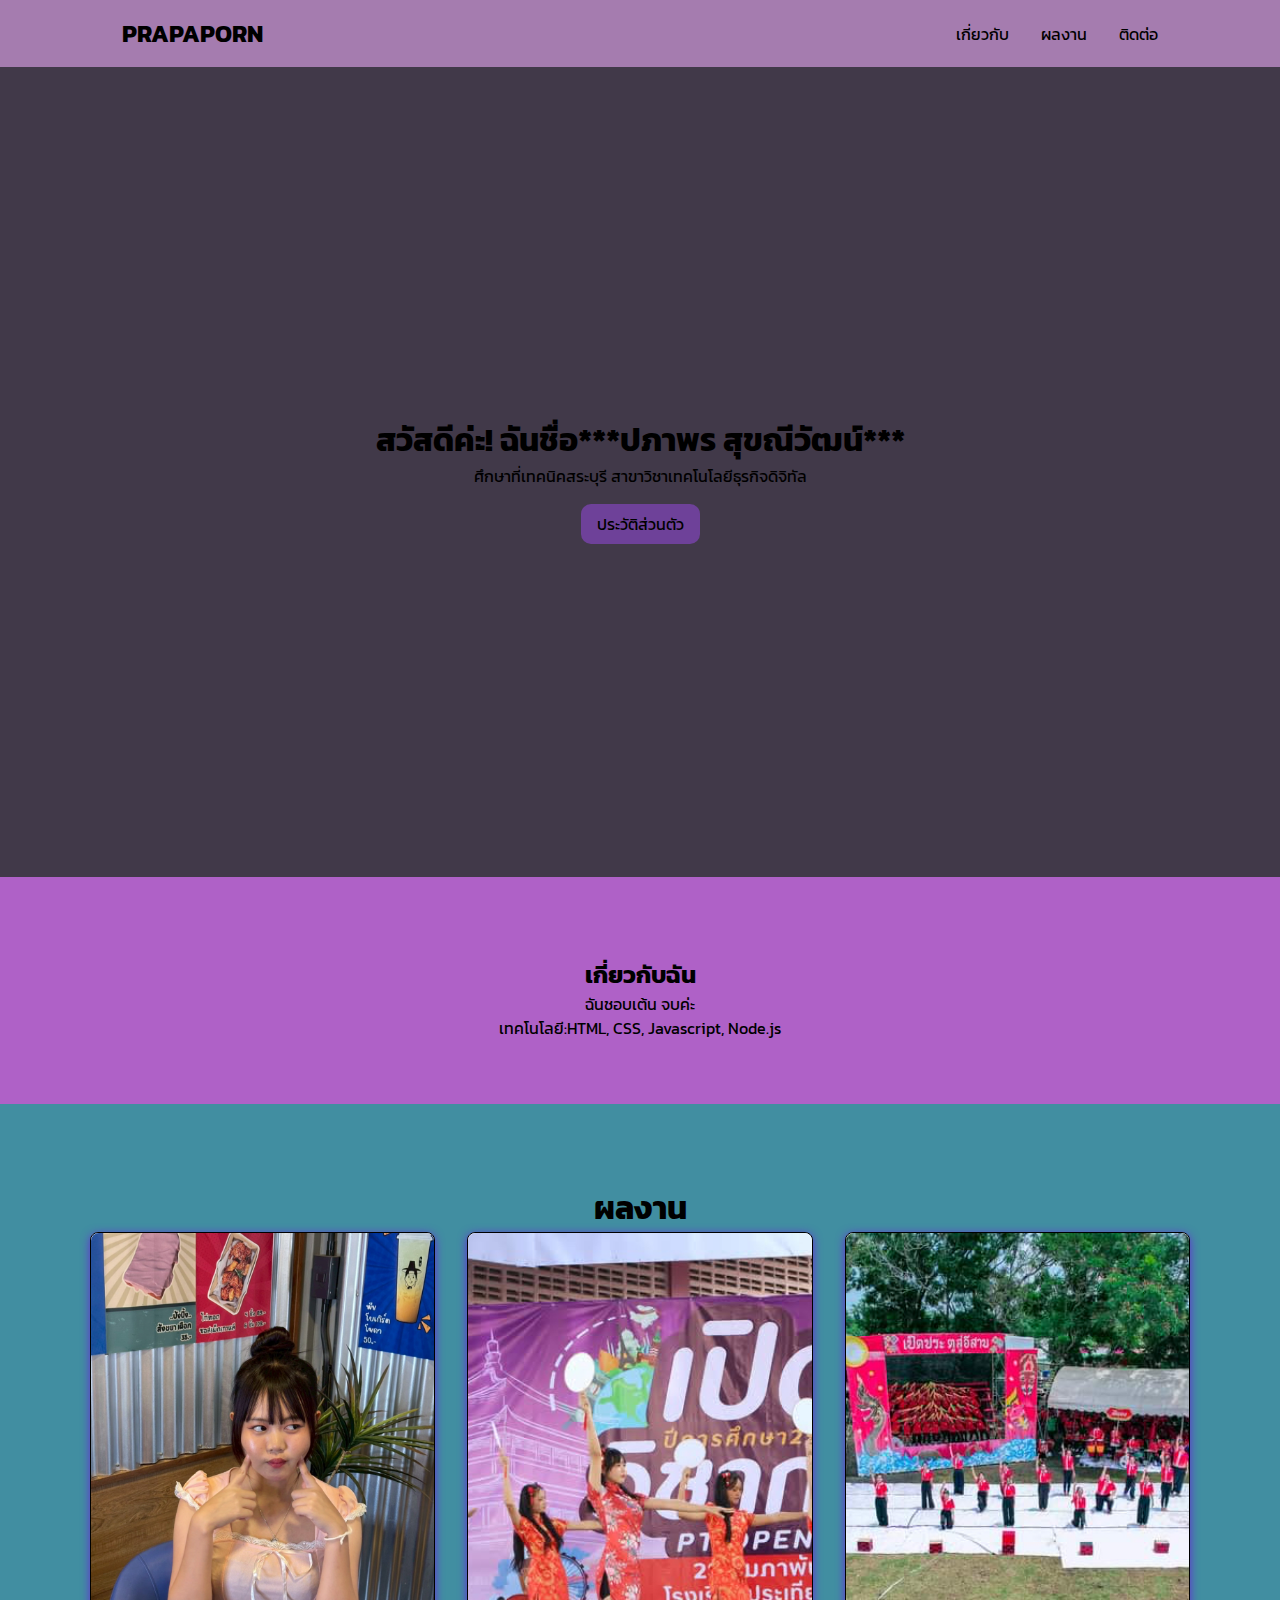
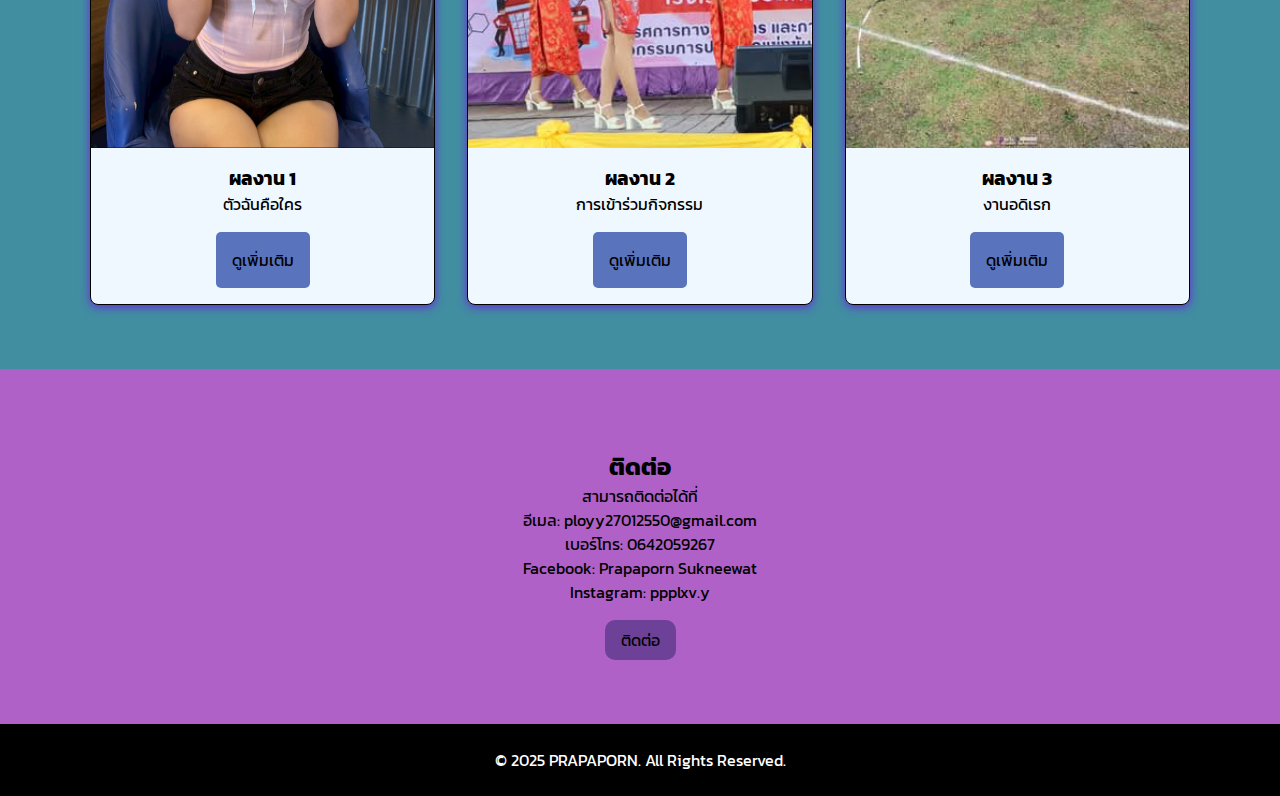
<file: index.html>
<!DOCTYPE html>
<html lang="en">
<head>
    <meta charset="UTF-8">
    <meta name="viewport" content="width=device-width, initial-scale=1.0">
    <link rel="stylesheet" href="styles.css">
    <link rel="stylesheet" href="proformance.css">
    <title>PROJECT PRAPAPORN</title>
    <link rel="preconnect" href="https://fonts.googleapis.com">
    <link rel="preconnect" href="https://fonts.gstatic.com" crossorigin>
    <link href="https://fonts.googleapis.com/css2?family=Kanit:ital,wght@0,100;0,200;0,300;0,400;0,500;0,600;0,700;0,800;0,900;1,100;1,200;1,300;1,400;1,500;1,600;1,700;1,800;1,900&display=swap" rel="stylesheet">
</head>
<body>

<!--ส่วนหัวของเว็บไซต์-->
    <header class="main-header">
        <nav class="navdar">
            <a href="#" class="logo">PRAPAPORN</a>
                <ul class="nav-links">
                    <li><a href="#about">เกี่ยวกับ</a></li>
                    <li><a href="#Projects">ผลงาน</a></li>
                    <li><a href="#contact">ติดต่อ</a></li>
                </ul>
        </nav>
    </header>

    <section data-aos="fade-up" id="hero" class="hero-secion">
        <div class="hero-content">
            <h1> สวัสดีค่ะ! ฉันชื่อ***ปภาพร สุขณีวัฒน์***</h1>
            <p>ศึกษาที่เทคนิคสระบุรี สาขาวิชาเทคโนโลยีธุรกิจดิจิทัล</p>
            <a href="performance1.html" class="btn">ประวัติส่วนตัว</a>
        </div>
    </section>
    
    <section id="about" class="about-section" data-aos="fade-down">
        <div class="about-content">
            <h2>เกี่ยวกับฉัน</h2>
            <p>ฉันชอบเต้น จบค่ะ</p>
            <p>เทคโนโลยี:HTML, CSS, Javascript, Node.js </p> 
        </div>
    </section>
    
    <section  data-aos="flip-left"id="Projects" class="Project-section">
        <h1>ผลงาน</h1>
        <div class="Project-ploy">
                <div class="Project-card">
                    <img src="photo/IMG_001.JPG"alt="">
                    <h3>ผลงาน 1</h3>
                    <p>ตัวฉันคือใคร</p>
                    <a href="performance1.html" class="btn-small">ดูเพิ่มเติม </a>
                </div> 
        
                <div class="Project-card">
                    <img src="photo/IMG_002.JPG"alt="">
                    <h3>ผลงาน 2</h3>
                    <p>การเข้าร่วมกิจกรรม</p>
                    <a href="performance2.html" class="btn-small">ดูเพิ่มเติม</a>
                </div> 
        
                <div class="Project-card">
                    <img src="photo/IMG_003.JPG"alt="">
                    <h3>ผลงาน 3</h3>
                    <p>งานอดิเรก</p>
                    <a href="performence3.html" class="btn-small">ดูเพิ่มเติม</a>
                </div>
        </div>     
    </section>
    
    <section id="contact" class="contact-section"  data-aos="flip-right">
        <h2>ติดต่อ</h2>
        <p>สามารถติดต่อได้ที่</p>
        <p>อีเมล: ployy27012550@gmail.com</p>
        <p>เบอร์โทร: 0642059267</p>
        <p>Facebook: Prapaporn Sukneewat</p>
        <p>Instagram: ppplxv.y</p>
        <a href="contact.html" class="btn">ติดต่อ</a>
    </section>  
    
    <footer class="main-footer">
        <p>&copy; 2025 PRAPAPORN. All Rights Reserved.</p>
    </footer>
    <script src="https://unpkg.com/aos@2.3.1/dist/aos.js"></script>
    <script>
        AOS.init();
      </script>
    
</body>
</html>
</file>
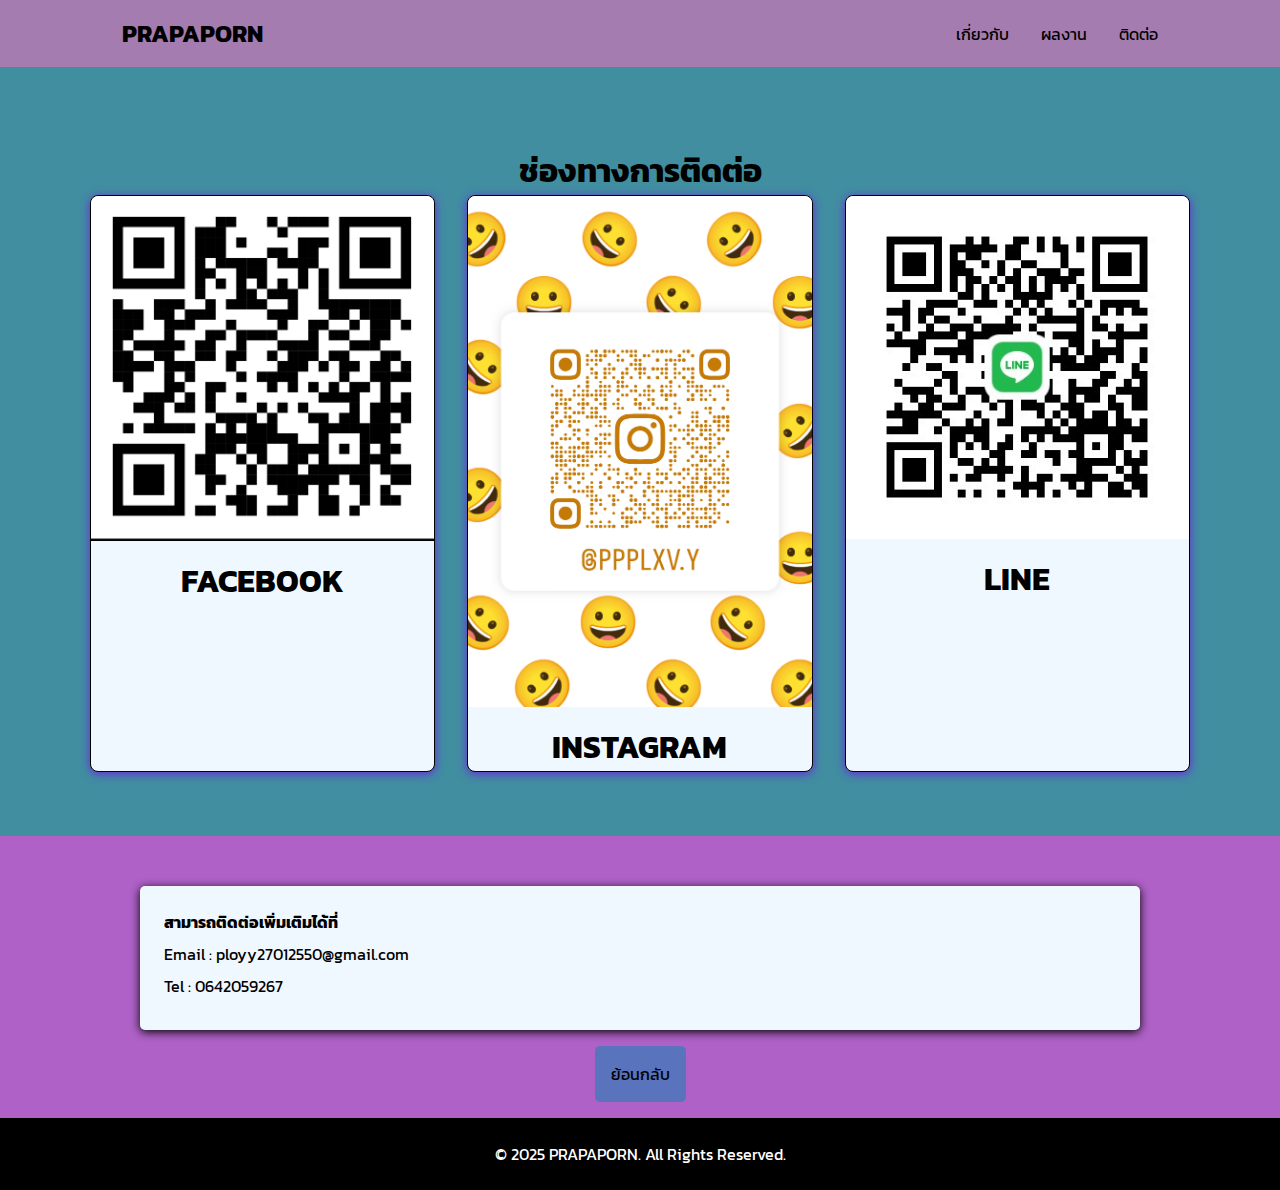
<file: contact.html>
<!DOCTYPE html>
<html lang="en">
<head>
    <meta charset="UTF-8">
    <meta name="viewport" content="width=device-width, initial-scale=1.0">
    <link rel="stylesheet" href="styles.css">
    <link rel="stylesheet" href="proformance.css">
    <title>Contact</title>
    <link rel="preconnect" href="https://fonts.googleapis.com">
    <link rel="preconnect" href="https://fonts.gstatic.com" crossorigin>
    <link href="https://fonts.googleapis.com/css2?family=Kanit:ital,wght@0,100;0,200;0,300;0,400;0,500;0,600;0,700;0,800;0,900;1,100;1,200;1,300;1,400;1,500;1,600;1,700;1,800;1,900&display=swap" rel="stylesheet">
</head>
<body>
    
    <!--ส่วนหัวของเว็บไซต์-->
    <header class="main-header">
        <nav class="navdar">
            <a href="index.html" class="logo">PRAPAPORN</a>
                <ul class="nav-links">
                    <li><a href="#about">เกี่ยวกับ</a></li>
                    <li><a href="#Projects">ผลงาน</a></li>
                    <li><a href="#contact">ติดต่อ</a></li>
                </ul>
        </nav>
    </header>
   
    <section  data-aos="flip-left"id="Projects" class="Project-section">
        <h1>ช่องทางการติดต่อ</h1>
        <div class="Project-ploy">
                <div class="Project-card">
                    <img src="photo/0041.jpg"alt="">
                    <h1>FACEBOOK</h1>
                </div> 
        
                <div class="Project-card">
                    <img src="photo/0042.png"alt="">
                    <h1>INSTAGRAM</h1>
                </div> 
        
                <div class="Project-card">
                    <img src="photo/0043.jpg"alt="">
                    <h1>LINE</h1>
                </div>
        </div>     
    </section>

    <section class="work-meta">
        <p><strong>สามารถติดต่อเพิ่มเติมได้ที่</strong></p>
        <p>Email : ployy27012550@gmail.com</p>
        <p>Tel : 0642059267</p>
    </section>
   
    <div class="work-back">
        <a href="index.html#projects" class="btn-small"> ย้อนกลับ</a>
    </div>
    
    <footer class="main-footer">
        <p>&copy; 2025 PRAPAPORN. All Rights Reserved.</p>
    </footer>
    <script src="https://unpkg.com/aos@2.3.1/dist/aos.js"></script>
    <script>
        AOS.init();
      </script>
    
</body>
</html>
</file>
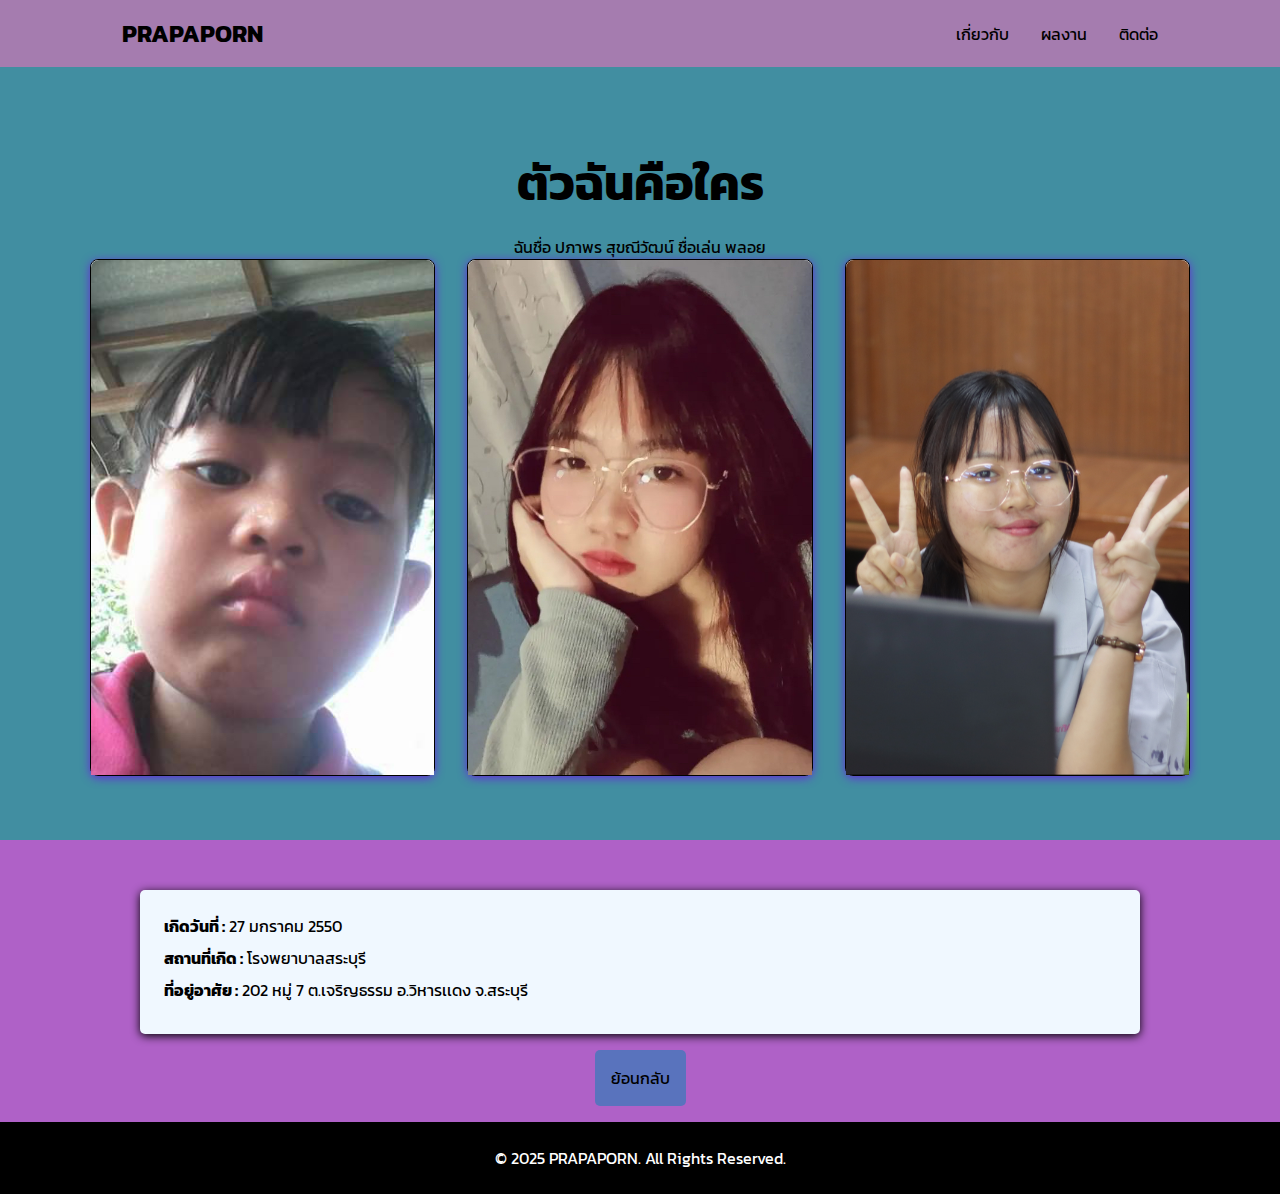
<file: performance1.html>
<!DOCTYPE html>
<html lang="en">
<head>
    <meta charset="UTF-8">
    <meta name="viewport" content="width=device-width, initial-scale=1.0">
    <link rel="stylesheet" href="styles.css">
    <link rel="stylesheet" href="proformance.css">
    <title>PERFORMANCE 1</title>
    <link rel="preconnect" href="https://fonts.googleapis.com">
    <link rel="preconnect" href="https://fonts.gstatic.com" crossorigin>
    <link href="https://fonts.googleapis.com/css2?family=Kanit:ital,wght@0,100;0,200;0,300;0,400;0,500;0,600;0,700;0,800;0,900;1,100;1,200;1,300;1,400;1,500;1,600;1,700;1,800;1,900&display=swap" rel="stylesheet">
</head>
<body>

<!--ส่วนหัวของเว็บไซต์-->
<header class="main-header">
    <nav class="navdar">
        <a href="index.html" class="logo">PRAPAPORN</a>
            <ul class="nav-links">
                <li><a href="performance1.html">เกี่ยวกับ</a></li>
                <li><a href="#">ผลงาน</a></li>
                <li><a href="contact.html">ติดต่อ</a></li>
            </ul>
    </nav>
</header>

  <!--ส่วนหัวของเว็บไซต์-->
    <main class="Project-section">
        <h1 class="work-title">ตัวฉันคือใคร</h1>
         <p class="men">ฉันชื่อ ปภาพร สุขณีวัฒน์ ชื่อเล่น พลอย</p>
         <div class="Project-ploy" class="work-gallery">
            <div class="Project-card">
                <img src="photo/IMG_0011.jpeg" alt="">
            </div> 

            <div class="Project-card">
                <img src="photo/IMG_0012.jpeg" alt="">
            </div>

            <div class="Project-card">
                <img src="photo/IMG_0013.jpeg" alt="">
            </div>
          
         </div>
  </main>

    <section class="work-meta"> 
        <p><strong>เกิดวันที่ :</strong> 27 มกราคม 2550</p>
        <p><strong>สถานที่เกิด :</strong> โรงพยาบาลสระบุรี</p>
        <p><strong>ที่อยู่อาศัย :</strong> 202 หมู่ 7 ต.เจริญธรรม อ.วิหารเเดง จ.สระบุรี</p>
    </section>

    <div class="work-back">
        <a href="index.html#projects" class="btn-small"> ย้อนกลับ</a>
    </div>
    

    <footer class="main-footer">
        <p>&copy; 2025 PRAPAPORN. All Rights Reserved.</p>
    </footer>
    <script src="https://unpkg.com/aos@2.3.1/dist/aos.js"></script>
    <script>
        AOS.init();
      </script>
    
</body>
</html>
</file>
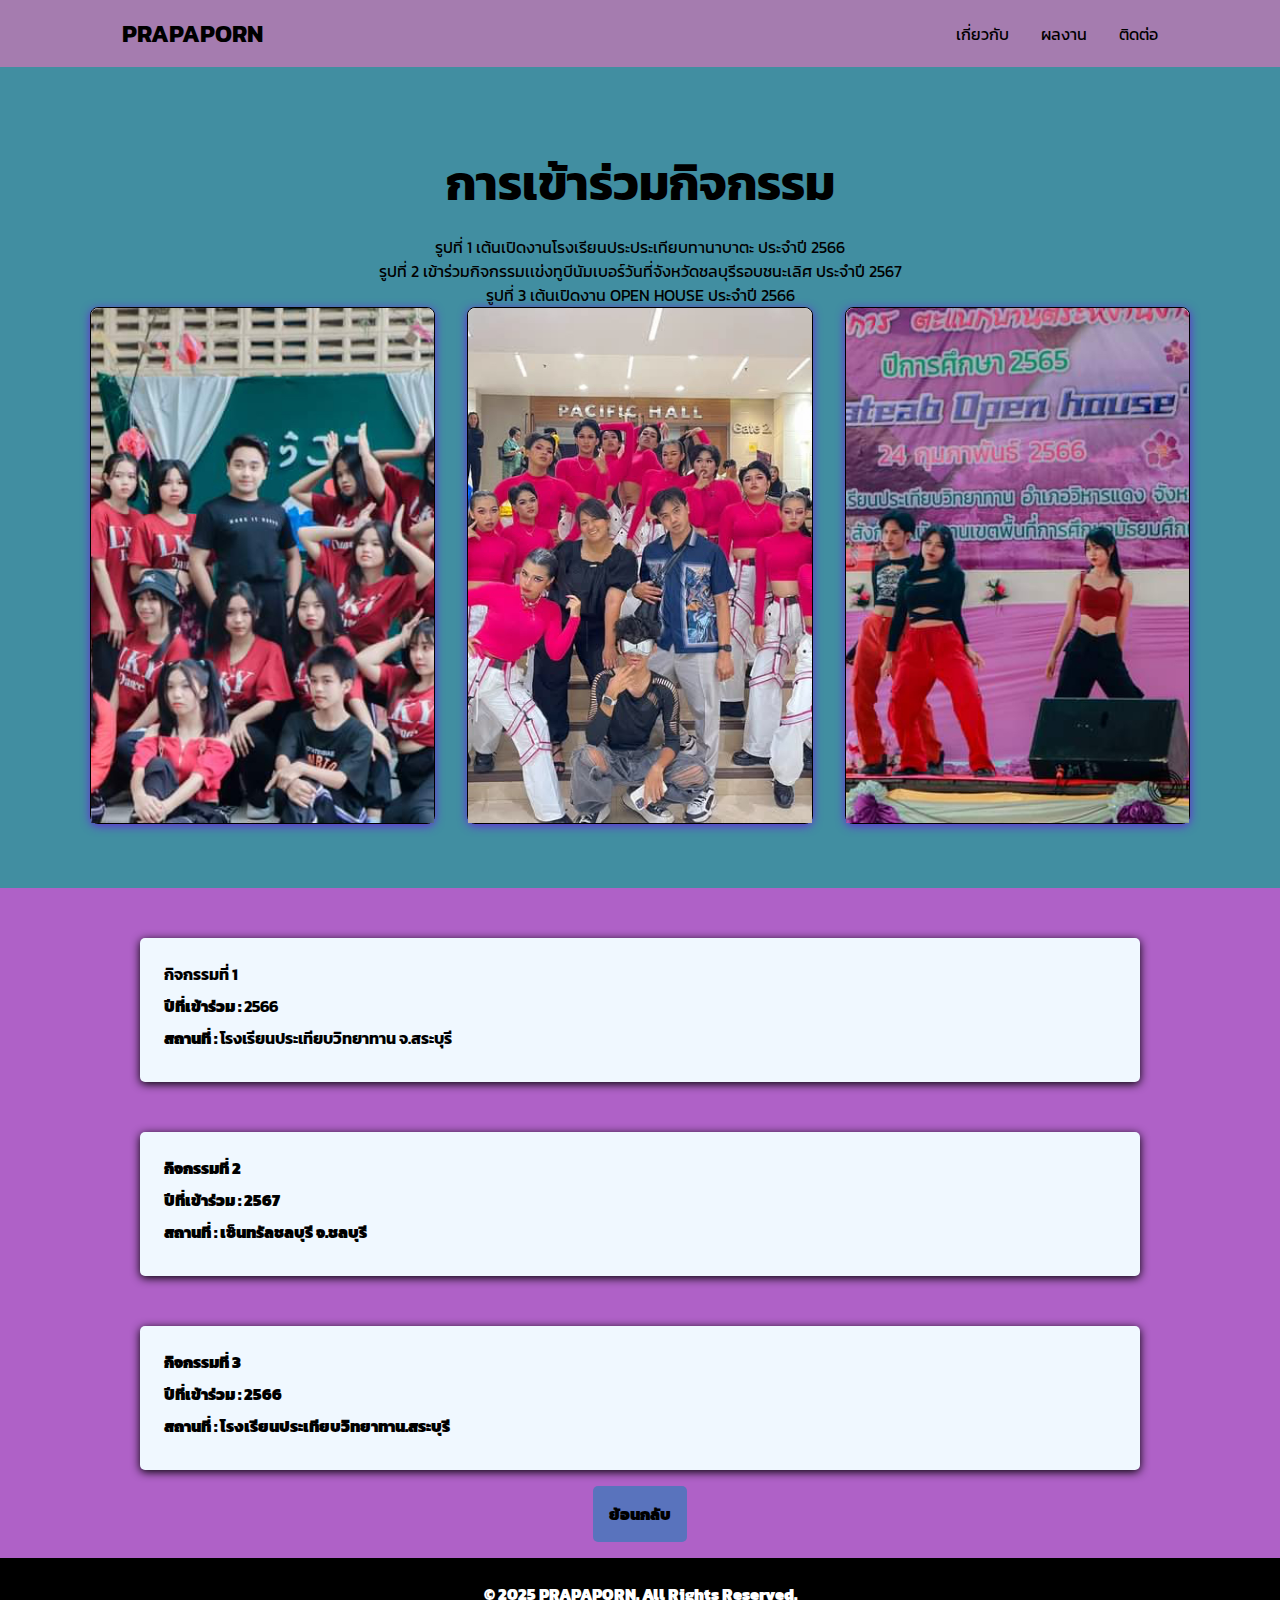
<file: performance2.html>
<!DOCTYPE html>
<html lang="en">
<head>
    <meta charset="UTF-8">
    <meta name="viewport" content="width=device-width, initial-scale=1.0">
    <link rel="stylesheet" href="styles.css">
    <link rel="stylesheet" href="proformance.css">
    <title>PERFORMANCE 2</title>
    <link rel="preconnect" href="https://fonts.googleapis.com">
    <link rel="preconnect" href="https://fonts.gstatic.com" crossorigin>
    <link href="https://fonts.googleapis.com/css2?family=Kanit:ital,wght@0,100;0,200;0,300;0,400;0,500;0,600;0,700;0,800;0,900;1,100;1,200;1,300;1,400;1,500;1,600;1,700;1,800;1,900&display=swap" rel="stylesheet">
</head>
<body>

<!--ส่วนหัวของเว็บไซต์-->
<header class="main-header">
    <nav class="navdar">
        <a href="index.html" class="logo">PRAPAPORN</a>
            <ul class="nav-links">
                <li><a href="performance1.html">เกี่ยวกับ</a></li>
                <li><a href="#">ผลงาน</a></li>
                <li><a href="contact.html">ติดต่อ</a></li>
            </ul>
    </nav>
</header>

  <!--ส่วนหัวของเว็บไซต์-->
    <main class="Project-section">
        <h1 class="work-title">การเข้าร่วมกิจกรรม</h1>
         <p class="men">รูปที่ 1 เต้นเปิดงานโรงเรียนประประเทียบทานาบาตะ ประจำปี 2566</p>
         <p class="men">รูปที่ 2 เข้าร่วมกิจกรรมเเข่งทูบีนัมเบอร์วันที่จังหวัดชลบุรีรอบชนะเลิศ ประจำปี 2567</p>
         <p class="men">รูปที่ 3 เต้นเปิดงาน OPEN HOUSE ประจำปี 2566</p>
         <div class="Project-ploy" class="work-gallery">
            <div class="Project-card">
                <img src="photo/IMG_0021.JPG" alt="">
            </div> 

            <div class="Project-card">
                <img src="photo/IMG_0022.JPG" alt="">
            </div>

            <div class="Project-card">
                <img src="photo/IMG_0023.JPG" alt="">
            </div>
          
         </div>
  </main>

    <section class="work-meta">
        <p><strong>กิจกรรมที่ 1</p>
        <p><strong>ปีที่เข้าร่วม :</strong> 2566</p>
        <p><strong>สถานที่ :</strong> โรงเรียนประเทียบวิทยาทาน จ.สระบุรี</p>
    </section>
    <section class="work-meta">
        <p><strong>กิจกรรมที่ 2</p>
        <p><strong>ปีที่เข้าร่วม :</strong> 2567</p>
        <p><strong>สถานที่ :</strong> เซ็นทรัลชลบุรี จ.ชลบุรี</p>
    </section>
    <section class="work-meta">
        <p><strong>กิจกรรมที่ 3</p>
        <p><strong>ปีที่เข้าร่วม :</strong> 2566</p>
        <p><strong>สถานที่ :</strong> โรงเรียนประเทียบวิทยาทาน.สระบุรี</p>
    </section>

    <div class="work-back">
        <a href="index.html#projects" class="btn-small"> ย้อนกลับ</a>
    </div>
    
    <footer class="main-footer">
        <p>&copy; 2025 PRAPAPORN. All Rights Reserved.</p>
    </footer>
    <script src="https://unpkg.com/aos@2.3.1/dist/aos.js"></script>
    <script>
        AOS.init();
      </script>
    
</body>
</html>
</file>
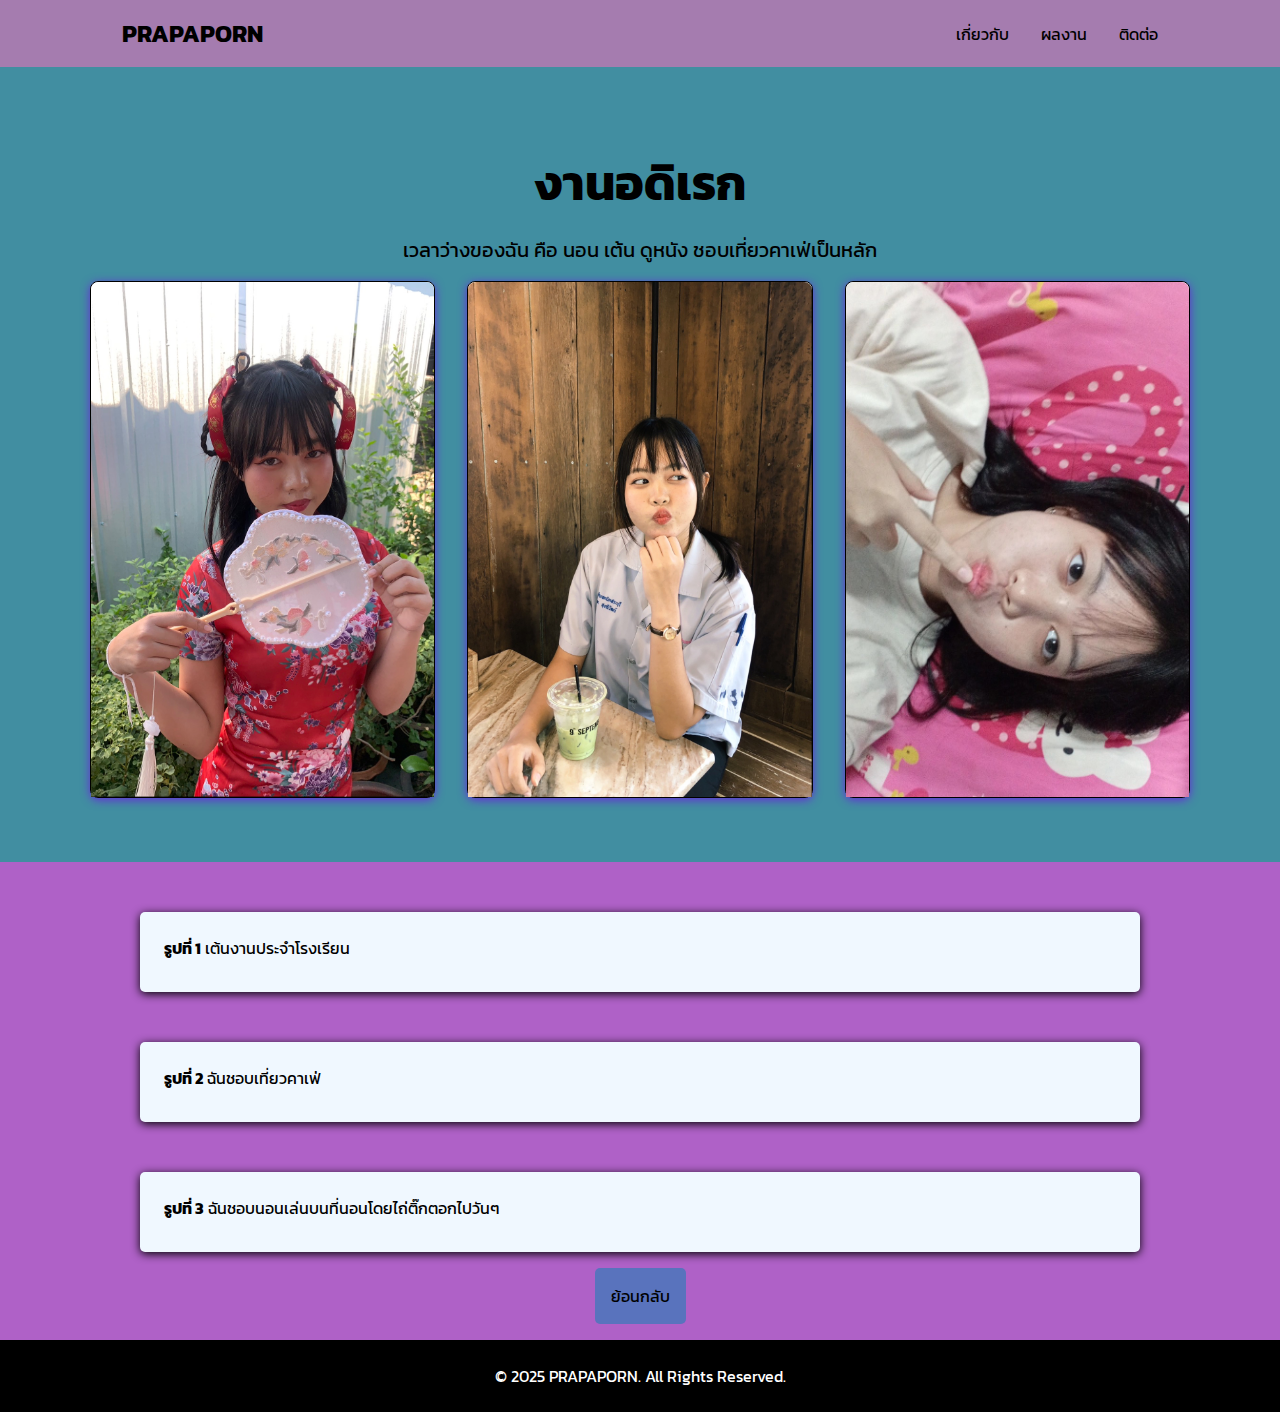
<file: performence3.html>
<!DOCTYPE html>
<html lang="en">
<head>
    <meta charset="UTF-8">
    <meta name="viewport" content="width=device-width, initial-scale=1.0">
    <link rel="stylesheet" href="styles.css">
    <link rel="stylesheet" href="proformance.css">
    <title>PERFORMANCE 3</title>
    <link rel="preconnect" href="https://fonts.googleapis.com">
    <link rel="preconnect" href="https://fonts.gstatic.com" crossorigin>
    <link href="https://fonts.googleapis.com/css2?family=Kanit:ital,wght@0,100;0,200;0,300;0,400;0,500;0,600;0,700;0,800;0,900;1,100;1,200;1,300;1,400;1,500;1,600;1,700;1,800;1,900&display=swap" rel="stylesheet">
</head>
<body>

<!--ส่วนหัวของเว็บไซต์-->
<header class="main-header">
    <nav class="navdar">
        <a href="index.html" class="logo">PRAPAPORN</a>
            <ul class="nav-links">
                <li><a href="performance1.html">เกี่ยวกับ</a></li>
                <li><a href="#">ผลงาน</a></li>
                <li><a href="contact.html">ติดต่อ</a></li>
            </ul>
    </nav>
</header>

  <!--ส่วนหัวของเว็บไซต์-->
    <main class="Project-section">
        <h1 class="work-title">งานอดิเรก</h1>
         <p class="ploys">เวลาว่างของฉัน คือ นอน เต้น ดูหนัง ชอบเที่ยวคาเฟ่เป็นหลัก</p>
         <div class="Project-ploy" class="work-gallery">
            <div class="Project-card">
                <img src="photo/IMG_0031.jpeg" alt="">
            </div> 

            <div class="Project-card">
                <img src="photo/IMG_0032.jpeg" alt="">
            </div>

            <div class="Project-card">
                <img src="photo/IMG_0033.jpeg" alt="">
            </div>
          
         </div>
  </main>

  <section class="work-meta">
    <p><strong>รูปที่ 1</strong> เต้นงานประจำโรงเรียน</p>
</section>

<section class="work-meta">
    <p><strong>รูปที่ 2</strong> ฉันชอบเที่ยวคาเฟ่</p>
</section>

<section class="work-meta">
    <p><strong>รูปที่ 3</strong> ฉันชอบนอนเล่นบนที่นอนโดยไถ่ติ๊กตอกไปวันๆ</p>
</section>

    <div class="work-back">
        <a href="index.html#projects" class="btn-small"> ย้อนกลับ</a>
    </div>
    
    <footer class="main-footer">
        <p>&copy; 2025 PRAPAPORN. All Rights Reserved.</p>
    </footer>
    <script src="https://unpkg.com/aos@2.3.1/dist/aos.js"></script>
    <script>
        AOS.init();
      </script>
    
</body>
</html>
</file>
<file: styles.css>
*{
    box-sizing: border-box;
    margin: 0;
    padding: 0;
    scroll-behavior: smooth;
}
body{
    font-family: 'Kanit',sans-serif;
    background: rgb(175, 97, 199);
    color: rgb(0, 0, 0);

}
h1,h2,h3{
    margin-top: 1rem;
    font-weight: 700;
    text-align: center;
}
a{
    text-decoration: none;
    color: rgb(0, 0, 0);
}
ul{
    list-style: none;
}
.main-header{
    background-color: rgb(165, 124, 175);
    padding: 1rem;
    position: sticky;
    top: 0;
    z-index: 1000;
}
.navdar{
    display: flex;
    justify-content: space-between;
    align-items: center;
    max-width: 1100px;
    margin: auto;
    padding: 0 2rem;
}
.logo{
    font-size: 1.5rem;
    font-weight: 700;
}
.nav-links{
    display: flex;
    gap: 2rem;
}
.nav-links a:hover{
    color: rgb(0, 0, 0);
}
.nav-links a{
    transition: color 0.3s ease;
}
.hero-secion{
    height: 90vh;
    display: flex;
    justify-content: center;
    background-color: rgb(65, 57, 73);
    align-items: center;
    text-align: center;
}
.hero-content h2{
    font-size: 3rem;
    margin-bottom: 1rem;
}
.btn{
    display: inline-block;
    background-color: rgb(110, 65, 153);
    padding: 0.5rem 1rem;
    margin-top: 1rem;
    border-radius: 10px;
    transition: background-color 0.3s ease;
}
.btn:hover{
    background-color: rgb(80, 98, 156);
}
.about-section,.contact-section{
    padding: 4rem 2rem;
    text-align: center;
}
.cactus{
    margin-bottom: 1rem;
}
.Project-section{
    padding: 4rem 2rem;
    background-color: rgb(65, 142, 161);
    text-align: center;
}
.Project-ploy{
    display: grid;
    grid-template-columns: repeat(auto-fit , minmax(300px, 1fr));
    gap: 2rem;
    max-width: 1100px;
    margin: auto;
}
.Project-card{
    background-color: aliceblue;
    border: 1px solid black;
    border-radius: 8px;
    box-shadow: 0 2px 10px rgb(103, 42, 216);
    transition: tranform 0.3s ease;
    text-align: center;
}
.Project-card :hover{
    transform: translateY(-5px);
}
.Project-card img{
    width: 100%;
    height: auto;
    border-radius: 8px 8px 0 0;
    display: block;
}
.Project-card h3{
    margin: 0.5rem
    font-size 1.5;
}
.btn-small{
    display: inline-block;
    padding: 1rem 1rem;
    background-color: rgb(89, 115, 189);
    border-radius: 5px;
    margin-bottom: 1rem;
    transition: 0.3s;
}
.Project-card p{
    margin-bottom: 1rem;
}
.btn-small:hover{
    background-color:rgb(52, 105, 126);
}
.main-footer{
    background-color: rgb(0, 0, 0);
    color:rgb(255, 255, 255);
    text-align: center;
    padding: 1.5rem;
}
</file>
<file: proformance.css>
.work-title{
    font-size: 3rem;
    margin-bottom: 1rem;

}
.ploys{
    margin-bottom: 1rem;
    font-size: 20px;
}
.work-intro{
    font-size: 1.2rem;
    margin-bottom: 5rem;
    max-width: 400px;
    margin-left: auto;
    margin-right: auto;
}
.work-gallery{
    margin-bottom: 1.5rem;
   
}
.work-meta{
    min-width: 1000px;
    margin: auto;
    text-align: left;
    box-shadow: 0 2px 10px black;
    border-radius: 5px;
    padding: 1.5rem;
    max-width: 1000px;
    background-color: aliceblue;
    margin-bottom: 1rem;
    margin-top: 50px;
}
.work-meta p{
    margin-bottom: .5rem;
}
.work-back{
   text-align: center;
   
}
</file>
